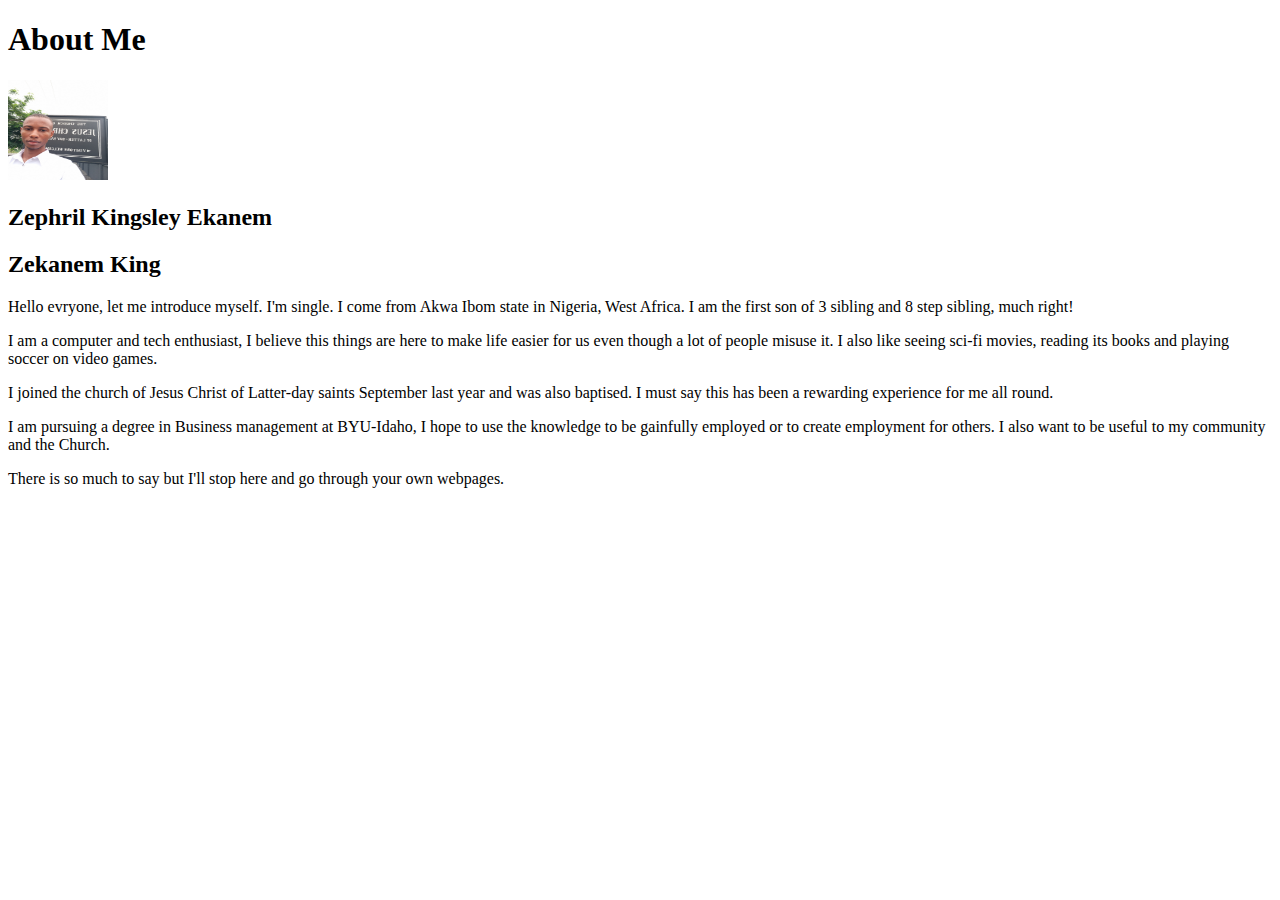
<file: aboutme/index.html>
<!DOCTYPE html>
<html lang="en">
<head>
    <meta charset="UTF-8">
    <meta http-equiv="X-UA-Compatible" content="IE=edge">
    <meta name="viewport" content="width=device-width, initial-scale=1.0">
    <title>All About Me</title>
</head>
<body>
   <h1>About Me</h1>
   <img alt="Image of me?" src="images/zek.jpeg"  
                        width="100"
                        height="100" />
   <h2>Zephril Kingsley Ekanem</h2>
   <h2>Zekanem King</h2>
   <p>Hello evryone, let me introduce myself. I'm single. I come from Akwa Ibom state in  Nigeria, West Africa. I am the first son of 3 sibling and 8 step sibling, much right!</p>
   <p>I am a computer and tech enthusiast, I believe this things are here to make life easier for us even though a lot of people misuse it. I also like seeing sci-fi movies, reading its books and playing soccer on video games.</p>
   <p>I joined the church of Jesus Christ of Latter-day saints September last year and was also baptised. I must say this has been a rewarding experience for me all round.</p>
   <p>I am pursuing a degree in Business management at BYU-Idaho, I hope to use the knowledge to be gainfully employed or to create employment for others. I also want to be useful to my community and the Church. </p>
   <p>There is so much to say but I'll stop here and go through your own webpages. </p>
</body>
</html>
</file>
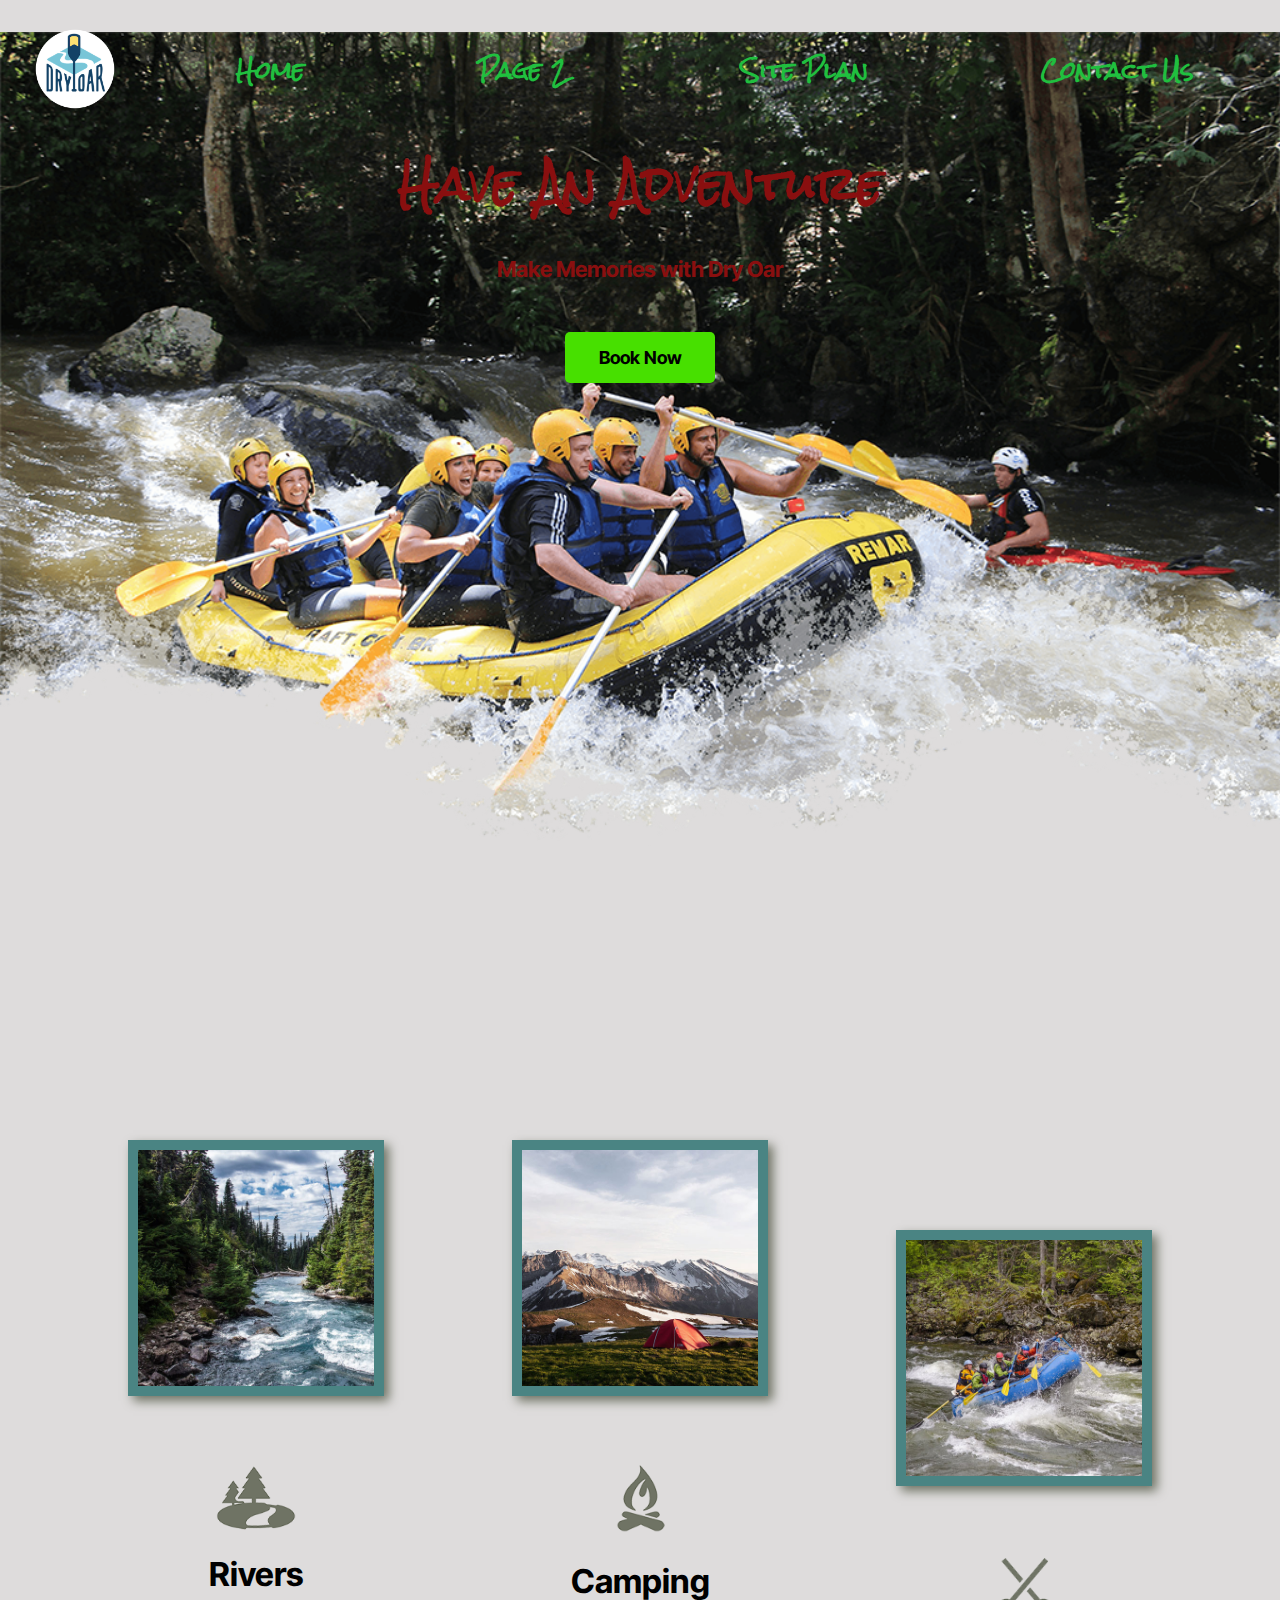
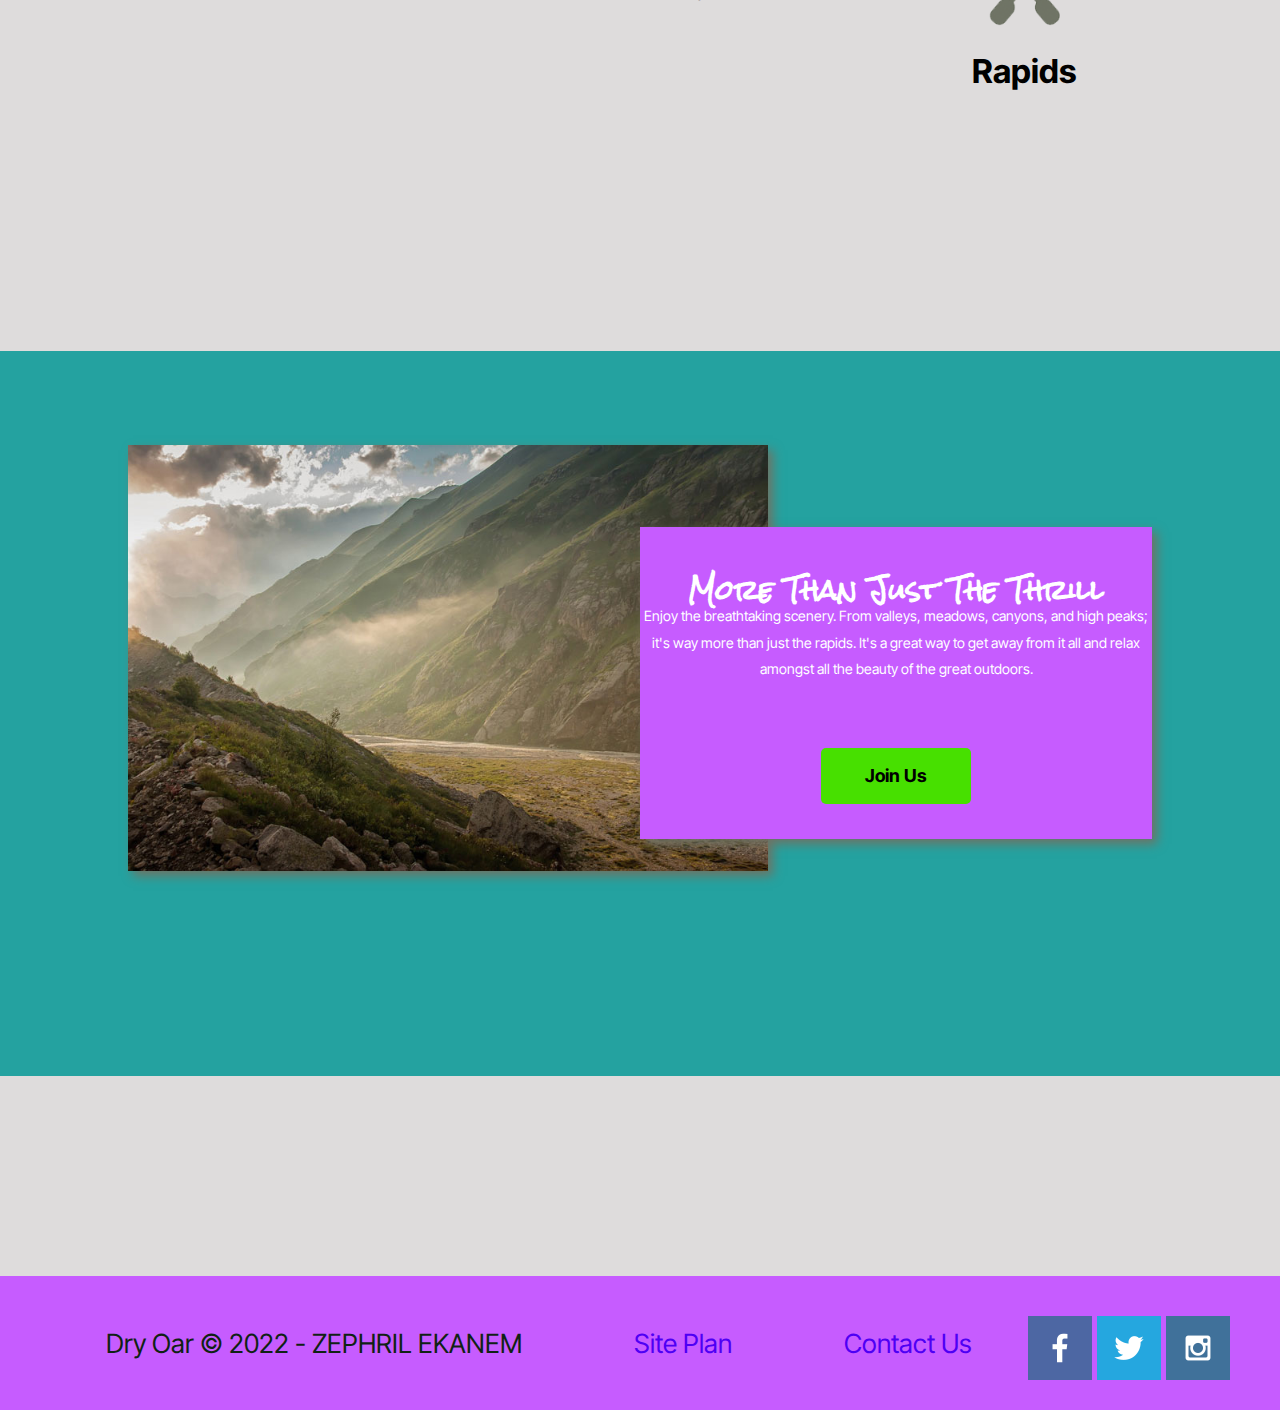
<file: wwr/index.html>
<!DOCTYPE html>
<html lang="en">
<head>
    <meta charset="UTF-8">
    <meta http-equiv="X-UA-Compatible" content="IE=edge">
    <meta name="viewport" content="width=device-width, initial-scale=1.0">
    <title>Whitewater Rafting Vacations | Dry Oar Boating | Home</title>
    <link rel="stylesheet" href="styles/style.css">
</head>
<body>
    <div id="content">
    <header>
        <a id="logo_link" href="index.html">
            <img class="logo" src="images/logo.png" alt="Dry Oar Logo">
        </a>
        <nav>
            <a href="wwr/index.html" target="_blank">Home</a>
            <a href="#" target="_blank">Page 2</a>
            <a href="wwr/site-plan-rafting.html" target="_blank">Site Plan</a>
            <a href="wwr/contactus.html" target="_blank">Contact Us</a>
        </nav>
    </header>
    <div id="hero">
        <div id="hero-box">
            <img id="hero-img" src="images/hero.png" alt="People enjoying white water rafting">
        </div>
        <section id="hero-msg">
            <h1 class="home-title">Have An Adventure</h1>
            <h4>Make Memories with Dry Oar </h4>
            <div class='button-box'>
                <a class='book' href="rates.html">Book Now</a>
            </div>
        </section>
    </div>
    <main class="home-grid">
        <section class="rivers-card">
            <img class="card-img" src="images/rivers.jpg" alt="river in forest">
            <img class="icon" src="images/river_icon.png" alt="river icon">
            <h2>Rivers</h2>
        </section>
        <section class="camping-card">
            <img class="card-img" src="images/camping.jpg" alt="tent in mountains">
            <img class="icon" src="images/fire_icon.png" alt="fire icon">
            <h2>Camping</h2>
        </section>
        <section class="rapids-card">
            <img class="card-img" src="images/rapids.jpg" alt="rafting boat">
            <img class="icon" src="images/oars.png" alt="oars icon">
            <h2>Rapids</h2>
        </section>
        <div id="background"></div> 
        <img class="mountains" src="images/mountains.jpg" alt="Misty mountains">
    <section class="msg">
        <h2>More Than Just The Thrill</h2>
        <p>Enjoy the breathtaking scenery. From valleys, meadows, canyons, and high peaks; it's way more than just the rapids. It's a great way to get away from it all and relax amongst all the beauty of the great outdoors. </p>
        <a class='join' href="rivers.html">Join Us</a>
    </section>
    </main>
    <footer>
        <p>Dry Oar &copy; 2022 - ZEPHRIL EKANEM</p>
        <p><a href=wwr/site-plan-rafting.html target="_blank">Site Plan</a></p>
        <p><a href=wwr.contactus.html target="_blank">Contact Us</a></p>
        <div class="social">
            <a href="https://facebook.com" target="_blank">
                <img src="images/facebook.png" alt="fb icon">
            </a>
            <a href="https://twitter.com" target="_blank">
                <img src="images/twitter.png" alt="twitter icon">
            </a>
            <a href="https://instagram.com" target="_blank">
                <img src="images/instagram.png" alt="instagram icon">
            </a>
        </div>
    </footer>
  </div>  
</body>
</html>
</file>
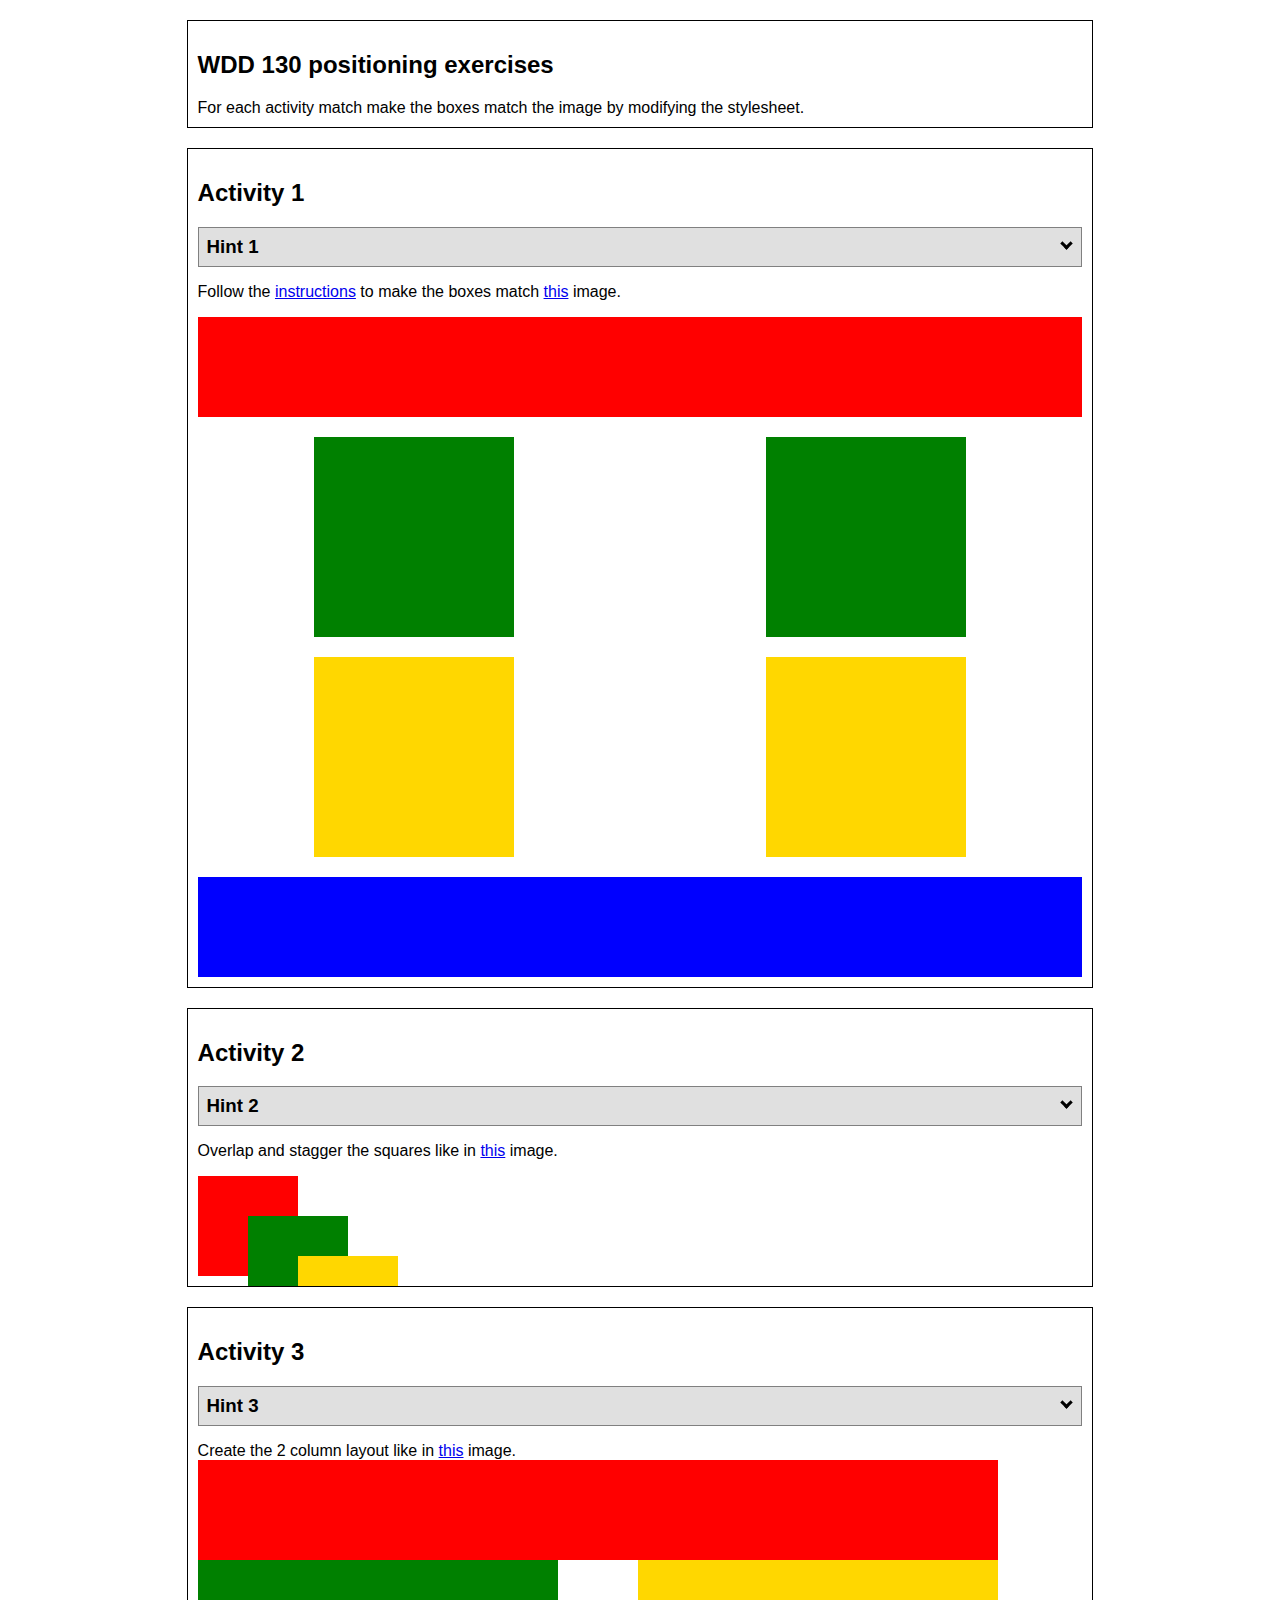
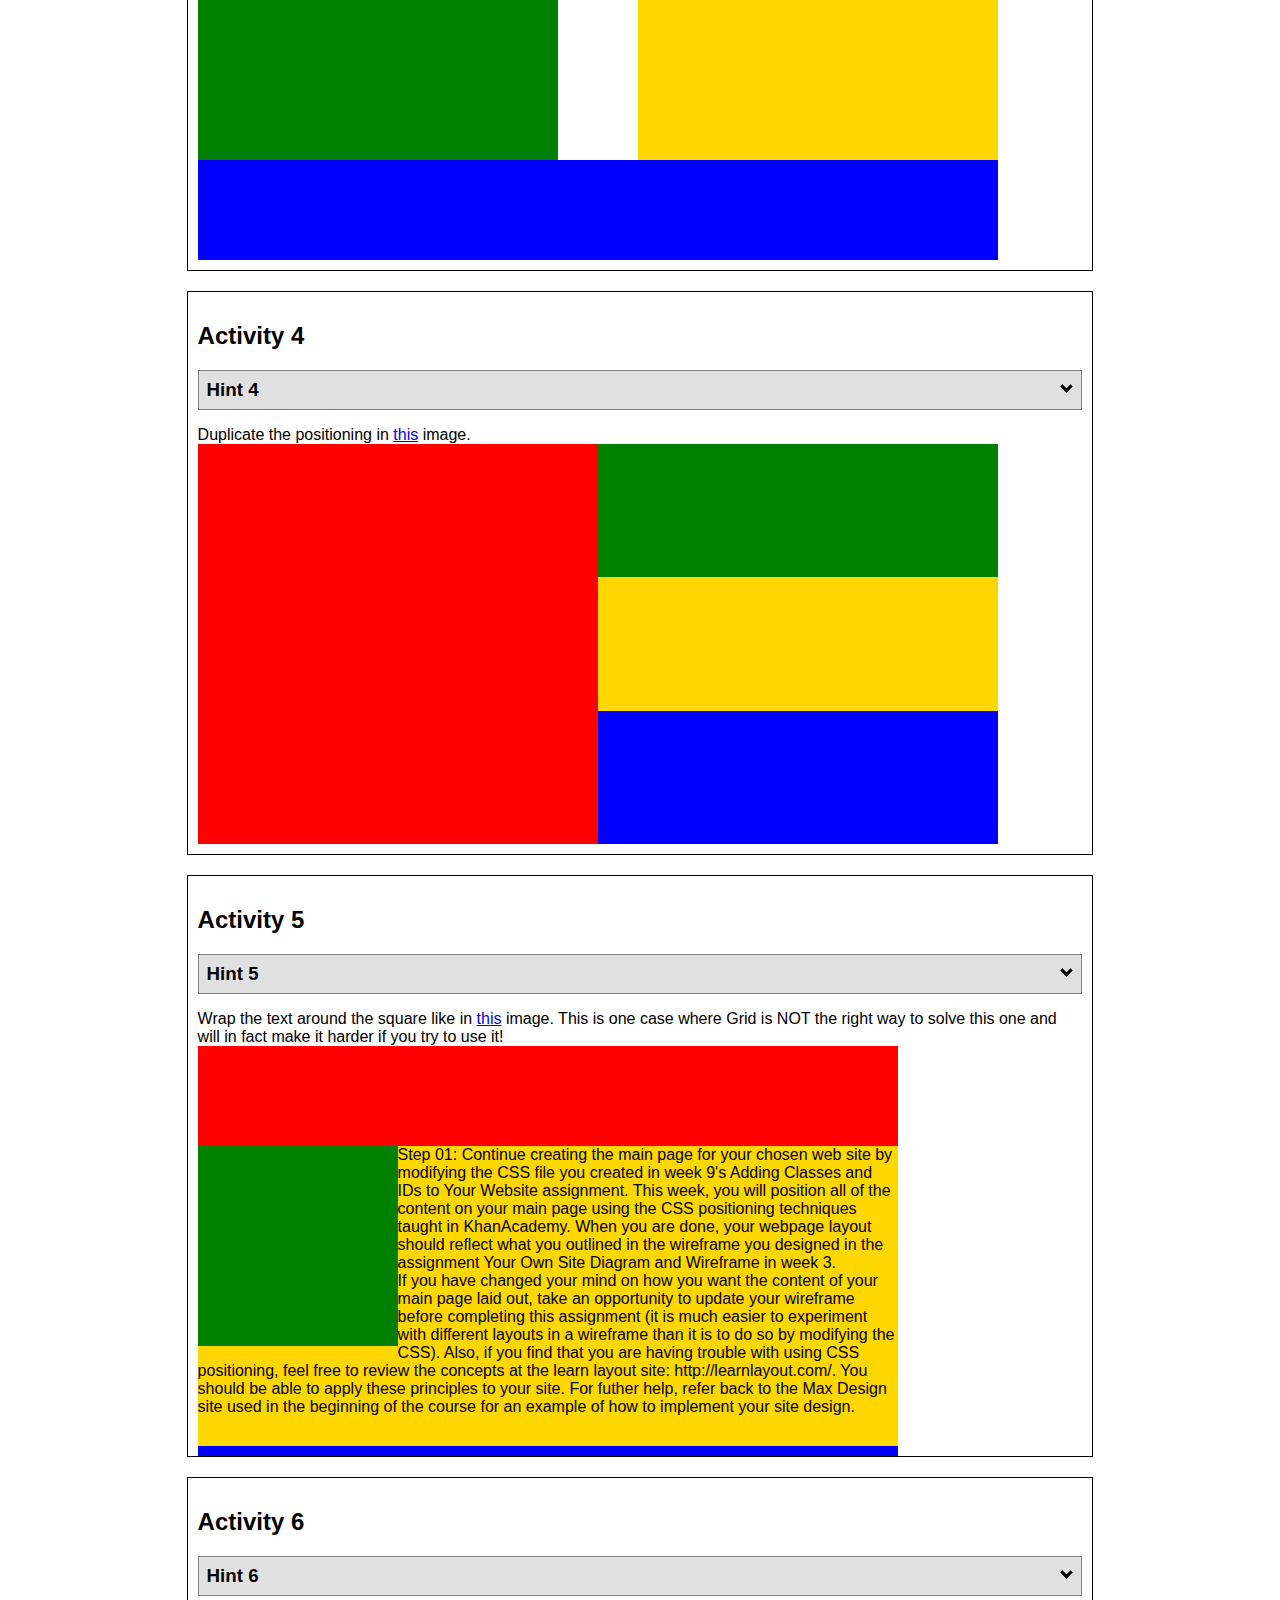
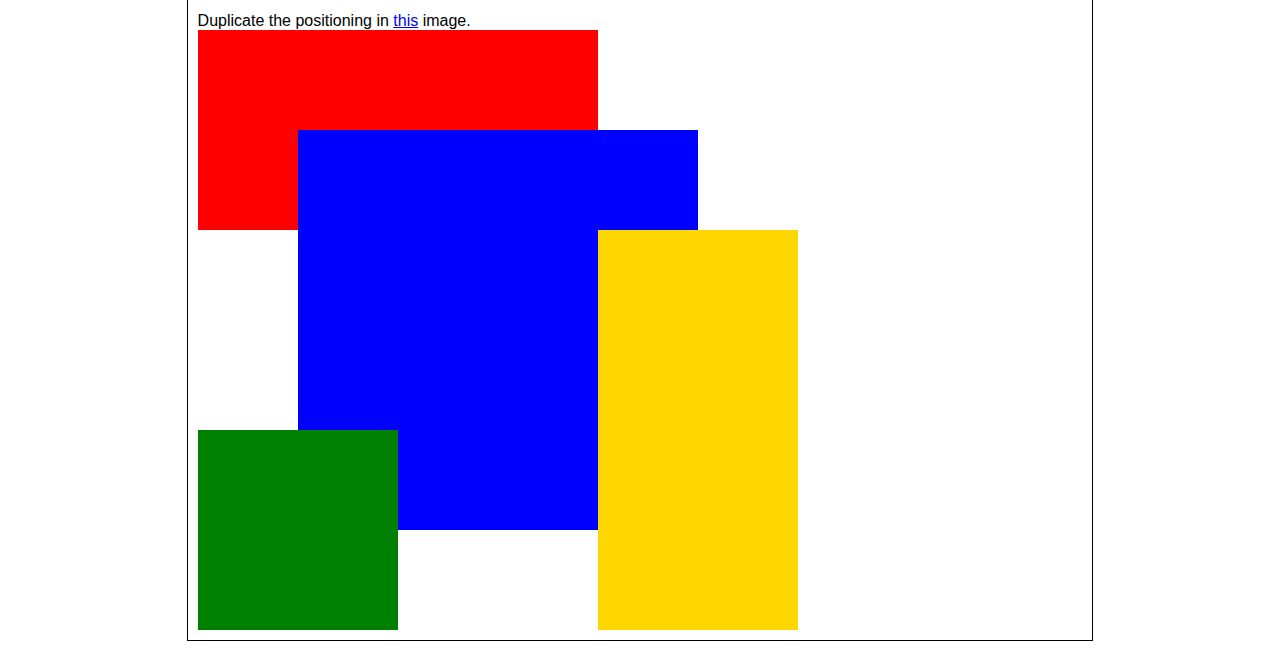
<file: positioning.html>
<!DOCTYPE html>
<html lang="en">
  <head>
    <!-- HTML - Name: positioning.html -->
    <title>Positioning Activity</title>
    <link rel="stylesheet" type="text/css" href="positionstyles.css" />
  </head>
  <body>
    <div class="activity">
      <h2>WDD 130 positioning exercises</h2>
      For each activity match make the boxes match the image by modifying the stylesheet.</div>
    <div class="activity">
      <h2>Activity 1</h2>
      <section class="hint"><input type="checkbox" ><i></i> <h3>Hint 1</h3><div><p>Check out the <a href="https://byui-wdd.github.io/wdd130/activities/w06-css-positioning.html" target="_blank">activity instructions</a> in Ilearn!</p></div></section>
      <p>Follow the <a href="https://byui-wdd.github.io/wdd130/activities/w06-css-positioning.html" target="_blank">instructions</a> to make the boxes match  <a href="https://byui-wdd.github.io/wdd130/images/example1.png" target="_blank">this</a> image.</p>
      <div class="content1" >
        <div class="red1" ></div>
        <div class="green1" ></div>
        <div class="green1" ></div>
        <div class="yellow1"></div>
        <div class="yellow1"></div>
        <div class="blue1"></div>
      </div>
    </div>
    <div class="activity">
      <h2>Activity 2</h2>
      <section class="hint"><input type="checkbox" > <h3>Hint 2</h3><i></i><div><p>Remember that the best way to shift elements around slightly on the page is with Margins.  You could also use Grid.  Either would work for this. If you choose margin, you can use a <em>negative</em> margin. (ie margin-top: -20px;)</p><h4>Properties used:</h4><ul><li>margin-top, margin-left</li><li>...or...</li><li>grid-template-columns: 50px 50px 50px 50px 50px </li></ul></div></section>
      <p>Overlap and stagger the squares like in <a href="https://byui-wdd.github.io/wdd130/images/example2.png" target="_blank">this</a> image.</p>
      <div class="content2" >
        <div class="red2" ></div>
        <div class="green2" ></div>
        <div class="yellow2"></div>
        <div class="blue2"></div>
      </div>
    </div>
    <div class="activity">
      <h2>Activity 3</h2>
      <section class="hint"><input type="checkbox" > <h3>Hint 3</h3><i></i><div><p>This one is going to be best solved with CSS Grid. Remember to make the boxes the right width first...then start moving them around. </p><h4>Properties used:</h4><ul><li>display:grid;</li><li>grid-template-columns:</li><li>grid-column-gap:</li>
        <li>grid-column:</li>  </ul></div></section>
      Create the 2 column layout like in <a href="https://byui-wdd.github.io/wdd130/images/example3.png" target="_blank">this</a>  image.
      <div class="content3" >
        <div class="red3" ></div>
        <div class="green3" ></div>
        <div class="yellow3"></div>
        <div class="blue3"></div>
      </div>
    </div>
    <div class="activity">
      <h2>Activity 4</h2>
      <section class="hint"><input type="checkbox" > <h3>Hint 4</h3><i></i><div><p>For the others we have been primarily concerned with width. For this one you will need to adjust height as well. </p><h4>Properties used:</h4><ul><li>display:grid;</li><li>grid-template-columns:</li><li>grid-row:</li></ul></div></section>
      Duplicate the positioning in <a href="https://byui-wdd.github.io/wdd130/images/example4.png" target="_blank">this</a> image. 
      <div class="content4" >
        <div class="red4" ></div>
        <div class="green4" ></div>
        <div class="yellow4"></div>
        <div class="blue4"></div>
      </div>
    </div>

    <div class="activity">
      <h2>Activity 5</h2>
      <section class="hint"><input type="checkbox" > <h3>Hint 5</h3><i></i><div><p>Grid is <strong>not</strong> the right way to do this.  In fact there is only one way to really do that...and that is with float. Remember that we float the thing we want the text to wrap around.  Also remember to start by making all the shapes the right size and shape.</p><h4>Properties used:</h4><ul><li>float: left;</li></ul></div></section>
      Wrap the text around the square like in <a href="https://byui-wdd.github.io/wdd130/images/example5.png" target="_blank">this</a> image. This is one case where Grid is NOT the right way to solve this one and will in fact make it harder if you try to use it!
      <div class="content5" >
        <div class="red5" ></div>
        <div class="green5" ></div>
        <div class="yellow5">Step 01: Continue creating the main page for your chosen web site by modifying the CSS file you created in week 9's Adding Classes and IDs to Your Website assignment. This week, you will position all of the content on your main page using the CSS positioning techniques taught in KhanAcademy. When you are done, your webpage layout should reflect what you outlined in the wireframe you designed in the assignment Your Own Site Diagram and Wireframe in week 3. <br />
          If you have changed your mind on how you want the content of your main page laid out, take an opportunity to update your wireframe before completing this assignment (it is much easier to experiment with different layouts in a wireframe than it is to do so by modifying the CSS). Also, if you find that you are having trouble with using CSS positioning, feel free to review the concepts at the learn layout site: http://learnlayout.com/. You should be able to apply these principles to your site. For futher help, refer back to the Max Design site used in the beginning of the course for an example of how to implement your site design.</div>
        <div class="blue5"></div>
      </div>
    </div>
    <div class="activity">
      <h2>Activity 6</h2>
      <section class="hint"><input type="checkbox" > <h3>Hint 6</h3><i></i><div><p>This one is all about visualizing the grid behind the layout. If you are having a hard time doing that first: all the sizes are even multiples of 100, and second here is another example with the lines drawn: <a href="https://byui-wdd.github.io/wdd130/images/example6-hint.png" target="_blank">example 6 with lines</a>. For this one you will find it easiest if you use px for the column width. You can also use <kbd>z-index</kbd> to control the element layering.    </p><h4>Properties used:</h4><ul><li>display:grid;</li><li>grid-template-columns:</li><li>grid-column:</li><li>grid-row:</li><li><a href="https://www.w3schools.com/cssref/pr_pos_z-index.asp" target="_blank">z-index:</a></li></ul></div></section>
      Duplicate the positioning in <a href="https://byui-wdd.github.io/wdd130/images/example6.png" target="_blank">this</a> image.
      <div class="content6" >
        <div class="red6" ></div>
        <div class="green6" ></div>
        <div class="yellow6"></div>
        <div class="blue6"></div>
      </div>
    </div>
  </body>
</html>
</file>
<file: wwr/styles/style.css>
@import url('https://fonts.googleapis.com/css2?family=Inter+Tight:wght@300&family=Rock+Salt&display=swap');

:root {
    --heading-font: Rock Salt;
    --paragraph-font: Inter Tight, Helvetica, sans-serif;
    }
#content {
    max-width: 1600px;
    text-align: center;
    margin: 0 auto;
}
#logo_link {
    padding-top: 5px;
    justify-self: center;
    align-self: center;
}
.logo {
    display: block;
    width: 80px;
}

#background {
    height: 725px;
    background-color: #24a2a0;
    margin-top: 60px;
    grid-column: 1/11;
    grid-row: 4/9;
}
body {
    font-family: var(--paragraph-font);
    font-size: 22px;
    background-color: rgb(222, 220, 220);
    margin: 0;
    padding: 0;
}
header {
    display: grid;
    grid-template-columns: 150px auto;
    font-family: var(--heading-font);
    text-align: left;
    margin: 0 auto;
}
nav {
    display: flex;
    justify-content: space-around;
}
nav a {
    text-align: center;
    font-weight: bolder;
    color: #20bf3f;
    text-decoration: none;
    padding: 35px;
    margin-top: 10px;
    
}
nav a:hover {
    text-align: left;
    color: #1853e8;
}
#hero {
    display: grid;
    grid-template-columns: 1fr 3fr 1fr;
    margin-top:  -100px;
}
#hero-box {
    grid-column: 1/4;
    grid-row: 1/3;
    z-index: -1;
}
#hero-img {
    width: 100%;
}
#hero-msg {
    grid-column: 2/3;
    grid-row: 1/2;
    margin-top: 100px;
}
#hero-msg h1, #hero-msg h4 {
    width: 100%;
    text-align: center;
    margin: 0 auto;
    grid-column: 2/3;
    grid-row: 1/2;
    color: rgb(137, 15, 15);
}
h1 {
    border-radius: 10px;
}
h4 {
    padding-top: 20px;
}    
.home-title {
    font-family: var(--heading-font);
    font-size: 2em;
    text-align: center;
    margin: 0 auto;
    color: black;

}
.button-box {
    width: 100%;
    margin: 0 auto;
    text-align: center;
}
.book, .join {
    display: block;
    font-weight: bold;
    font-size: 18px;
    text-align: center;
    margin-top: 50px;
    color: black;
    background-color: #47e000;
    text-decoration: none;
    width: 90px; 
    padding: 15px 30px;
    border-radius: 5px;
}
.book:hover, .join:hover {
    display: block;
    font-weight: bold;
    font-size: 18px;
    text-align: center;
    margin-top: 50px;
    color: white;
    background-color: #f40008;
    text-decoration: none;
    width: 150px; 
    padding: 15px 30px;
    border-radius: 5px;
}
main section {
    display: inline;
    width: 100%;
    text-align: center;
}
main section img {
    box-sizing: border-box;
    margin-top: 50px;
}
.home-grid {
    display: grid;
    grid-template-columns: repeat(10, 1fr);
}
.card-img {
    display: inline-block;
    width: 100%;
    text-align: center;
    border: 10px solid #4a8483;
    margin-top: 50px;transition: transform .5s;
    box-shadow: 5px 5px 10px #6f7364;
}
.card-img:hover {
    opacity: .6;
    transform: scale(1.1);
}
.rivers-card {
    margin: 200px 0;
    grid-column: 2/4;
    grid-row: 2/3;
} 
.camping-card {
    margin: 200px 0;
    grid-column: 5/7;
    grid-row: 2/3;
}
 .rapids-card {
    margin: 200px 0;
    grid-column: 8/10;
    grid-row: 2/3;   
    padding-top: 90px;
}
.icon {
    display: inline-block;
    width: 80px;    
    text-align: center;
    margin-top: 50px;
    padding-top: 10px;
}
.mountains {
    display:block;
    margin-top: 50px;
    margin-bottom: 100px;
    width: 100%;
    grid-column: 2/7;
    grid-row: 5/8;
    box-shadow: 5px 5px 10px #6f7364;

}
.msg {
    display: block;
    line-height: 1.5em;
    font-size: .8em;
    padding-top: 35px;
    padding-bottom: 35px;
    background-color: #c65cff;
    grid-column: 6/10;
    grid-row: 6/7;
    box-shadow: 5px 5px 10px #6f7364;
}
h2 {
    text-align: center;
    margin: 0;
    padding-top: 15px;
}
.msg p {
    font-size: .8em;
    padding-bottom: 15px;
}
.msg h2, p, a{
    text-align: center;
    margin: 0 auto;
    color: white;
}   
.msg h2 {
    font-family: var(--heading-font);
}  
footer {
    background-color: #c65cff;
    padding: 25px 50px;
    margin-top: 200px;
    display: flex;
    justify-content: space-around;
    align-items: center;
}
h4 {
    text-align: left;
    margin: 0 auto;
    color: #192e9b;
}
footer h3 {
    text-align: left;
    margin: 0 auto;
    color: #4e00f4;
}
footer a {
    text-align: left;
    margin: 0 auto;
    color: #4e00f4;
    text-decoration: none;
}
footer a:hover {
    text-align: center;
    color: #dac30f;
}
footer p {
    text-align: left;
    font-size: 1.2em;
    color: #102214;
}
footer p a:hover {
    text-align: left;
    margin: 0 auto;
    text-decoration: underline;
}
.social {
    display: block;
    text-align: left;
}
footer .social img {
    padding-top: 15px;
}
@media screen and (max-width: 900px) {
    #hero, .home-grid {
        display: block;
        height: auto;
    }
    nav, footer {
        flex-direction: column;
    }
    nav a {
        display: block;
        padding: 15px;
    }
    #hero {
        margin-top: 0;
    }
    #hero-msg {
        margin-top: 0;
    }
    #hero-msg h4 {
        display: none;
    }
    .home-title {
        font-size: 25px;
        color: #6f7364;
    }
    .rivers-card, .camping-card, .rapids-card { 
        margin: 50px auto;
        width: 60%;
    }
    #background {
        display: none;
    }
    .mountains, .msg {
        width: 80%;
        display: block;
        margin: 0 auto;
    }
    footer {
        margin-top: 25px;
    }
}
</file>
<file: positionstyles.css>
/* CSS - Name: "positionstyles.css" */
/* Activity 1 styles */
.content1 {
  /* This is the parent of the activity 1 boxes. */
  display: grid;
  grid-template: 1fr 1fr;
  justify-items: center;
  grid-gap: 20px;
}
.red1 { 
  width: 100%; 
  height: 100px; 
  background-color: red; 
  grid-column: 1/3

} 
.green1 {
  width: 200px; 
  height: 200px; 
  background-color: green; 

} 
.yellow1 {
  width: 200px; 
  height: 200px; 
  background-color: gold; 
  
} 
.blue1 {
  width: 100%; 
  height: 100px; 
  background-color: blue; 
  grid-column: 1/3
} 
/* Activity 2 styles */ 
.content2 {
  /* This is the parent of the activity 2 boxes. */
  display: grid;
  grid-template-columns: repeat(5,50px);
}
.red2 {
  width: 100px; 
  height: 100px; 
  background-color: red; 
  z-index: 1;
} 
.green2 { 
  width: 100px; 
  height: 100px; 
  background-color: green; 
  z-index: 2;
  position: relative;
  top: 40px;
} 
.yellow2 {
  width: 100px; 
  height: 100px; 
  background-color: gold; 
  z-index: 3;
  position: relative;
  top: 80px;
} 
.blue2 {
  width: 100px; 
  height: 100px; 
  background-color: blue; 
  z-index: 4;
  position: relative;
  top: 120px;
} 
/* Activity 3 styles */ 
.content3 {
  /* This is the parent of the activity 3 boxes. */
  max-width: 800px;;
  display: grid;
  grid-template-columns: 1fr 1fr;
  grid-column-gap: 80px;
}
.red3 {
  width: 100%; 
  height: 100px; 
  background-color: red;
  grid-column: 1/3; 
} 
.green3 {
  width: 100%; 
  height: 200px; 
  background-color: green;
} 
.yellow3 {
  width: 100%; 
  height: 200px; 
  background-color: gold; 
} 
.blue3 {
  grid-column: 1/3;
  width: 100%;
  height: 100px; 
  background-color: blue; 
} 
/* Activity 4 styles */ 
.content4 {
  /* This is the parent of the activity 4 boxes. */
  max-width: 800px;
  display: grid;
  grid-template-columns: 1fr 1fr;
  height: 400px;
}
.red4 {
  width: 100%; 
  height: 100%; 
  background-color: red;
  grid-row: 1/4;  
} 
.green4 {
  width: 100%; 
  height: 100%;  
  background-color: green; 
} 
.yellow4 {
  width: 100%; 
  height: 100%;   
  background-color: gold; 
} 
.blue4 {
  width: 100%; 
  height: 100%;  
  background-color: blue; 
} 
/* Activity 5 styles */ 
.content5 {
  /* This is the parent of the activity 5 boxes. */
  height: 400px;
  max-width: 700px;
}
.red5 { 
  width: 100%; 
  height: 100px; 
  background-color: red; 
} 
.green5 { 
  width: 200px; 
  height: 200px; 
  background-color: green; 
  float: left;

} 
.yellow5 {
  width: 100%; 
  height: 300px; 
  background-color: gold; 

} 
.blue5 {
  width: 100%; 
  height: 100px; 
  background-color: blue; 
} 
/* Activity 6 styles */ 
.content6 {
  /* This is the parent of the activity 6 boxes. */
  max-width: 600px;
  display: grid;
  grid-template-columns: repeat(6, 1fr);
}
.red6 {
  grid-column: 1/5; 
  grid-row: 1/3; 
  width: 400px; 
  height: 200px; 
  background-color: red;
} 
.green6 {
  grid-column: 1/3;
  grid-row: 5/7;
  width: 200px; 
  height: 200px; 
  background-color: green; 
  z-index: 2;
} 
.yellow6 {
  grid-column: 5/7;
  grid-row: 3/7;
  width: 200px; 
  height: 400px; 
  background-color: gold; 
  z-index: 2;
} 
.blue6 {
  grid-column: 2/6;
  grid-row: 2/6;
  width: 400px; 
  height: 400px; 
  background-color: blue; 
  z-index: 1;
} 


/* Do not make any changes below here */
.activity {
  width: 70%; 
  margin: 20px auto; 
  font-family: Arial, sans-serif; 
  border: 1px solid black; 
  padding: 10px; 
  clear:both; 
  overflow: auto;
} 

.hint {
  border: 1px solid grey;
  background: #e0e0e0;
  padding: .5em;
  position: relative;
  margin: 1em 0;
}
.hint h3 {
  margin: 0;
}
.hint:hover {
  background: #d0d0d0;
}
.hint > div {
  display: none;
}

.hint input[type=checkbox] {
  position: absolute;
  width: 100%;
  height: 100%;
  opacity: 0;
  z-index: 1;
  cursor: pointer;
}

.hint input[type=checkbox]:checked ~ div {
  display: block;
}

.hint i {
  position: absolute;
  transform: translate(-6px, 0);
  margin-top: 16px;
  right: 10px;
  top: -3px;
}
.hint i:before, .hint i:after {
  content: "";
  position: absolute;
  background-color: black;
  width: 3px;
  height: 9px;
}
.hint i:before {
  transform: translate(2px, 0) rotate(45deg);
}
.hint i:after {
  transform: translate(-2px, 0) rotate(-45deg);
}

.hint input[type=checkbox]:checked ~ i:before {
  transform: translate(-2px, 0) rotate(45deg);
}
.hint input[type=checkbox]:checked ~ i:after {
  transform: translate(2px, 0) rotate(-45deg);
}
.hint a {
  position: relative;
  z-index: 1;
}
</file>
